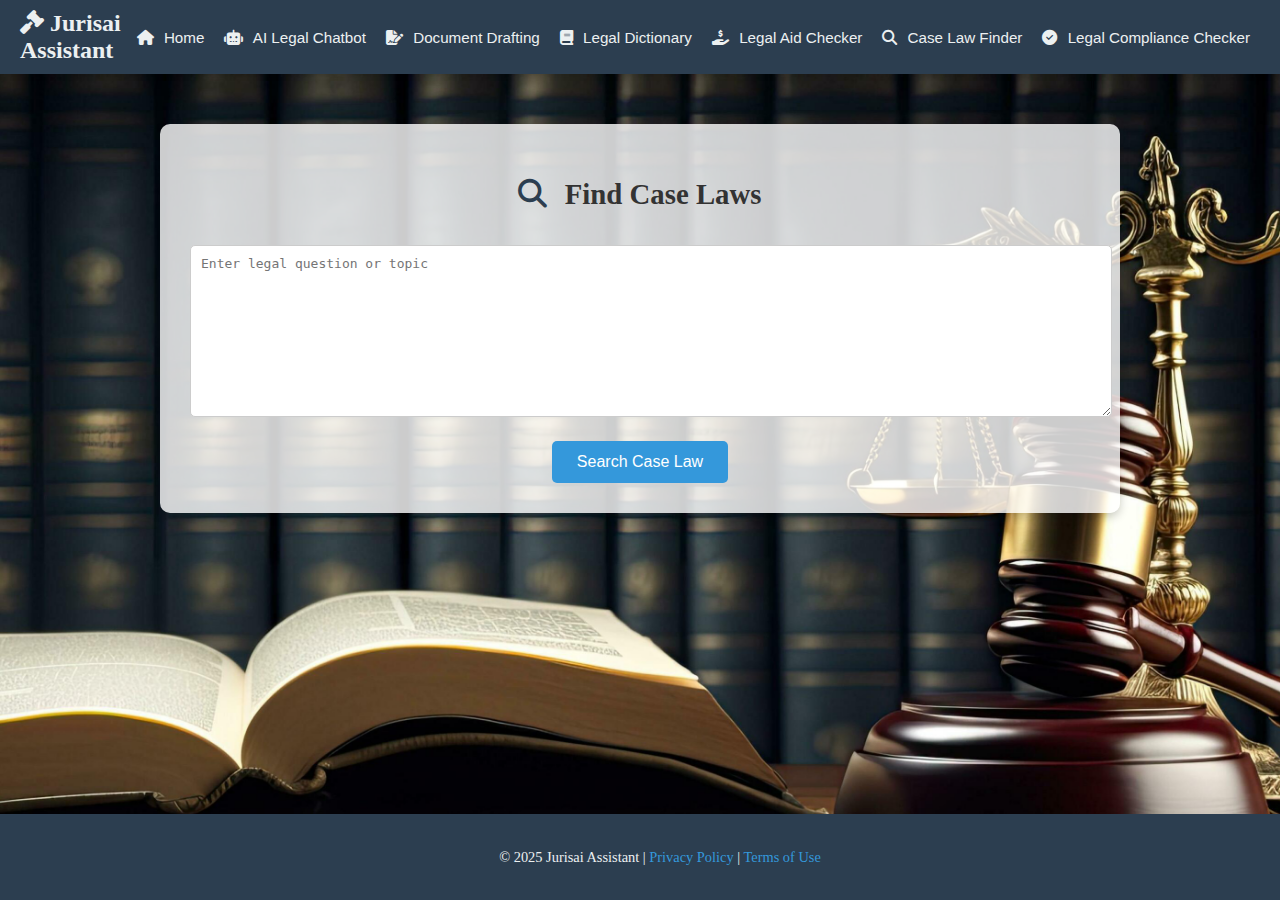
<file: templates/case_law_finder.html>
<!DOCTYPE html>
<html lang="en">
<head>
    <meta charset="UTF-8">
    <meta name="viewport" content="width=device-width, initial-scale=1.0">
    <title>Case Law Finder</title>
    <link rel="stylesheet" href="https://cdnjs.cloudflare.com/ajax/libs/font-awesome/6.4.0/css/all.min.css">
    <style>
        /* Global Styles */
        body {
            background-color: #f4f4f9; /* Soft gray background */
            color: #333; /* Dark text for readability */
            font-family: 'Georgia', serif; /* Professional, serif font for legal look */
            margin: 0;
            padding: 0;
            background-image: url('/static/images/AI-legal-assistant.png'); /* Use relative path to the image */
            background-size: cover; /* Ensure the image covers the screen */
            background-position: center; /* Center the image */
            background-attachment: fixed; /* Keep the image fixed when scrolling */
            background-repeat: no-repeat; /* Do not repeat the image */
        }

        nav {
            background-color: #2c3e50; /* Dark Blue/Gray for professionalism */
            color: white;
            padding: 10px 20px;
            display: flex;
            justify-content: space-between;
            align-items: center;
            position: sticky;
            top: 0;
            z-index: 1000;
            box-shadow: 0 2px 5px rgba(0, 0, 0, 0.1); /* Slight shadow for depth */
            flex-wrap: nowrap; /* Prevent text wrapping */
        }

        nav .logo {
            font-size: 1.5em;
            font-weight: bold;
            color: #ecf0f1; /* Light gray for logo text */
        }

        nav .nav-links {
            display: flex;
            justify-content: space-between;
            flex-wrap: nowrap; /* Prevent text wrapping */
        }

        nav .nav-links a {
            color: #ecf0f1; /* Light gray text */
            text-decoration: none;
            margin: 0 10px;
            font-size: 0.95em; /* Reduced font size slightly */
            font-family: 'Arial', sans-serif;
            white-space: nowrap; /* Prevent wrapping of text in the navbar */
        }

        nav .nav-links a:hover {
            text-decoration: underline;
            color: #3498db; /* Highlight color on hover */
        }

        nav .nav-links a i {
            margin-right: 6px; /* Space between icon and text */
        }

        /* Case Law Finder Box Styling */
        .case-law-box {
            background-color: rgba(255, 255, 255, 0.8); /* Slight transparent white background */
            padding: 30px;
            margin: 50px auto;
            max-width: 900px;
            border-radius: 10px;
            box-shadow: 0 4px 10px rgba(0, 0, 0, 0.2);
            text-align: center;
        }

        .case-law-box h2 {
            font-size: 1.8em;
            color: #333;
        }

        .case-law-box textarea {
            width: 100%;
            height: 150px;
            padding: 10px;
            margin-top: 10px;
            font-size: 1em;
            border-radius: 5px;
            border: 1px solid #ccc;
            resize: vertical;
        }

        .case-law-box button {
            margin-top: 20px;
            padding: 12px 25px;
            background-color: #3498db;
            color: white;
            border: none;
            border-radius: 5px;
            font-size: 1em;
            cursor: pointer;
        }

        .case-law-box button:hover {
            background-color: #2980b9;
        }

        /* Result Box Styling */
        .result-box {
            margin-top: 30px;
            padding: 20px;
            background-color: #ffffff;
            border-radius: 8px;
            box-shadow: 0 4px 10px rgba(0, 0, 0, 0.1);
            color: #333;
        }

        /* Footer Styling */
        footer {
            background-color: #2c3e50;
            color: #ecf0f1;
            text-align: center;
            padding: 20px;
            position: fixed;
            bottom: 0;
            width: 100%;
            font-size: 0.9em;
        }

        footer a {
            color: #3498db;
            text-decoration: none;
        }

        footer a:hover {
            text-decoration: underline;
        }

    </style>
</head>
<body>

<!-- Navbar (same as the home page) -->
<nav>
    <div class="logo">
        <i class="fas fa-gavel"></i>
        <span>Jurisai Assistant</span>
    </div>
    <div class="nav-links">
        <a href="/"><i class="fas fa-home"></i> Home</a>
        <a href="/chatbot"><i class="fas fa-robot"></i> AI Legal Chatbot</a>
        <a href="/document_drafting"><i class="fas fa-file-signature"></i> Document Drafting</a>
        <a href="/legal_dictionary"><i class="fas fa-book"></i> Legal Dictionary</a>
        <a href="/legal_aid_checker"><i class="fas fa-hand-holding-usd"></i> Legal Aid Checker</a>
        <a href="/case_law_finder"><i class="fas fa-search"></i> Case Law Finder</a>
        <a href="/legal_compliance_checker"><i class="fas fa-check-circle"></i> Legal Compliance Checker</a>
    </div>
</nav>

<!-- Case Law Finder Section -->
<div class="case-law-box">
    <h2><i class="fas fa-search" style="margin-right: 10px; color: #2c3e50;"></i> Find Case Laws</h2>
    <textarea id="query" placeholder="Enter legal question or topic"></textarea>
    <br>
    <button onclick="searchCaseLaw()">Search Case Law</button>
    <div id="result" class="result-box" style="display: none;">
        <h3>Results:</h3>
        <p id="case-law-result"></p>
    </div>
</div>

<script>
    function searchCaseLaw() {
        var query = document.getElementById("query").value;
        if (query.trim() !== "") {
            // Send the query to the server for case law search
            fetch('/search_case_law', {
                method: 'POST',
                headers: {
                    'Content-Type': 'application/json'
                },
                body: JSON.stringify({ query: query })
            })
            .then(response => response.json())
            .then(data => {
                // Show the result
                if (data.response) {
                    document.getElementById("case-law-result").innerText = data.response;
                    document.getElementById("result").style.display = 'block';
                } else {
                    document.getElementById("case-law-result").innerText = "No case law found.";
                    document.getElementById("result").style.display = 'block';
                }
            })
            .catch(error => {
                console.error('Error fetching case law:', error);
                alert("An error occurred. Please try again.");
            });
        } else {
            alert("Please enter a query.");
        }
    }
</script>

<!-- Footer -->
<footer>
    <p>© 2025 Jurisai Assistant | <a href="#">Privacy Policy</a> | <a href="#">Terms of Use</a></p>
</footer>

</body>
</html>
</file>
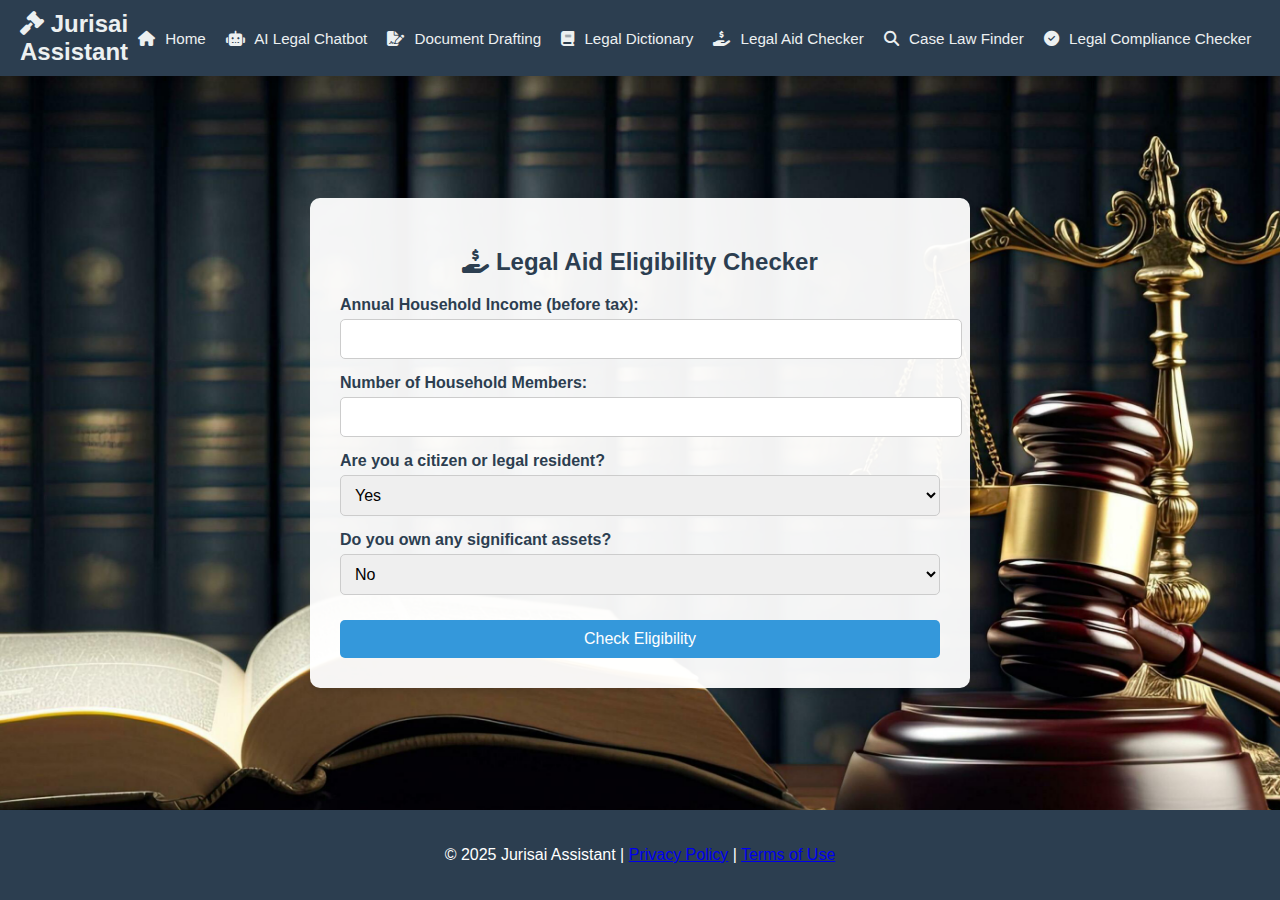
<file: templates/legal_aid_checker.html>
<!DOCTYPE html>
<html lang="en">
<head>
  <meta charset="UTF-8" />
  <meta name="viewport" content="width=device-width, initial-scale=1.0"/>
  <title>Legal Aid Checker</title>
  <link rel="stylesheet" href="https://cdnjs.cloudflare.com/ajax/libs/font-awesome/6.4.0/css/all.min.css"/>

  <style>
    /* Background same as homepage */
    body {
      margin: 0;
      padding: 0;
      font-family: 'Arial', sans-serif;
      background: url('/static/images/AI-legal-assistant.png') no-repeat center center fixed;
      background-size: cover;
      min-height: 100vh;
      display: flex;
      flex-direction: column;
    }

    /* Nav matches homepage */
    nav {
      background-color: #2c3e50;
      color: white;
      padding: 10px 20px;
      display: flex;
      justify-content: space-between;
      align-items: center;
      position: sticky;
      top: 0;
      z-index: 1000;
      box-shadow: 0 2px 5px rgba(0, 0, 0, 0.1);
      flex-wrap: nowrap;
    }

    nav .logo {
      font-size: 1.5em;
      font-weight: bold;
      color: #ecf0f1;
    }

    nav .nav-links {
      display: flex;
      justify-content: space-between;
      flex-wrap: nowrap;
    }

    nav .nav-links a {
      color: #ecf0f1;
      text-decoration: none;
      margin: 0 10px;
      font-size: 0.95em;
      white-space: nowrap;
    }

    nav .nav-links a:hover {
      text-decoration: underline;
      color: #3498db;
    }

    nav .nav-links a i {
      margin-right: 6px;
    }

    /* Centered white box like Legal Dictionary */
    .main-content {
      flex: 1;
      display: flex;
      justify-content: center;
      align-items: center;
      padding: 40px 20px;
    }

    .legal-aid-container {
      background: rgba(255, 255, 255, 0.95);
      padding: 30px;
      border-radius: 10px;
      max-width: 600px;
      width: 100%;
      box-shadow: 0 4px 8px rgba(0, 0, 0, 0.1);
      text-align: left;
    }

    .legal-aid-container h2 {
      text-align: center;
      color: #2c3e50;
      margin-bottom: 20px;
    }

    .form-group {
      margin-bottom: 15px;
    }

    label {
      display: block;
      font-weight: bold;
      margin-bottom: 5px;
      color: #2c3e50;
    }

    input[type="number"],
    select {
      width: 100%;
      padding: 10px;
      border-radius: 5px;
      border: 1px solid #ccc;
      font-size: 1em;
    }

    button {
      background-color: #3498db;
      color: white;
      padding: 10px 20px;
      border: none;
      border-radius: 5px;
      font-size: 1em;
      cursor: pointer;
      margin-top: 10px;
      width: 100%;
    }

    button:hover {
      background-color: #2980b9;
    }

    .result {
      display: none;
      margin-top: 20px;
      padding: 15px;
      border-radius: 5px;
      font-size: 1em;
    }

    .result.success {
      background-color: #e7f9e7;
      color: #2e7d32;
    }

    .result.error {
      background-color: #f8d7da;
      color: #721c24;
    }

    /* Footer same as homepage */
    footer {
      background-color: #2c3e50;
      color: white;
      padding: 20px 0;
      text-align: center;
    }
  </style>
</head>

<body>
  <!-- Navbar -->
  <nav>
    <div class="logo">
      <i class="fas fa-gavel"></i>
      <span>Jurisai Assistant</span>
    </div>
    <div class="nav-links">
      <a href="/"><i class="fas fa-home"></i> Home</a>
      <a href="/chatbot"><i class="fas fa-robot"></i> AI Legal Chatbot</a>
      <a href="/document_drafting"><i class="fas fa-file-signature"></i> Document Drafting</a>
      <a href="/legal_dictionary"><i class="fas fa-book"></i> Legal Dictionary</a>
      <a href="/legal_aid_checker"><i class="fas fa-hand-holding-usd"></i> Legal Aid Checker</a>
      <a href="/case_law_finder"><i class="fas fa-search"></i> Case Law Finder</a>
      <a href="/legal_compliance_checker"><i class="fas fa-check-circle"></i> Legal Compliance Checker</a>
    </div>
  </nav>

  <!-- Main Content -->
  <div class="main-content">
    <div class="legal-aid-container">
      <h2><i class="fas fa-hand-holding-usd"></i> Legal Aid Eligibility Checker</h2>
      <form id="eligibilityForm">
        <div class="form-group">
          <label for="income">Annual Household Income (before tax):</label>
          <input type="number" id="income" required />
        </div>

        <div class="form-group">
          <label for="household">Number of Household Members:</label>
          <input type="number" id="household" required />
        </div>

        <div class="form-group">
          <label for="residenceStatus">Are you a citizen or legal resident?</label>
          <select id="residenceStatus" required>
            <option value="yes">Yes</option>
            <option value="no">No</option>
          </select>
        </div>

        <div class="form-group">
          <label for="assets">Do you own any significant assets?</label>
          <select id="assets" required>
            <option value="no">No</option>
            <option value="yes">Yes</option>
          </select>
        </div>

        <button type="submit">Check Eligibility</button>
      </form>

      <div class="result" id="result"></div>
    </div>
  </div>

  <!-- Footer -->
  <footer>
    <p>© 2025 Jurisai Assistant | <a href="#">Privacy Policy</a> | <a href="#">Terms of Use</a></p>
  </footer>

  <!-- Script -->
  <script>
    document.getElementById('eligibilityForm').addEventListener('submit', function (e) {
      e.preventDefault();
      let income = parseFloat(document.getElementById('income').value);
      let household = parseInt(document.getElementById('household').value);
      let residence = document.getElementById('residenceStatus').value;
      let assets = document.getElementById('assets').value;
      let threshold = 30000;

      let resultDiv = document.getElementById('result');
      resultDiv.style.display = 'block';

      if (residence === 'no') {
        resultDiv.textContent = "You must be a legal resident or citizen.";
        resultDiv.className = "result error";
      } else if (income <= (threshold * household) && assets === 'no') {
        resultDiv.textContent = "Congratulations! You are eligible for legal aid.";
        resultDiv.className = "result success";
      } else {
        resultDiv.textContent = "Sorry, you are not eligible for legal aid.";
        resultDiv.className = "result error";
      }
    });
  </script>
</body>
</html>
</file>
